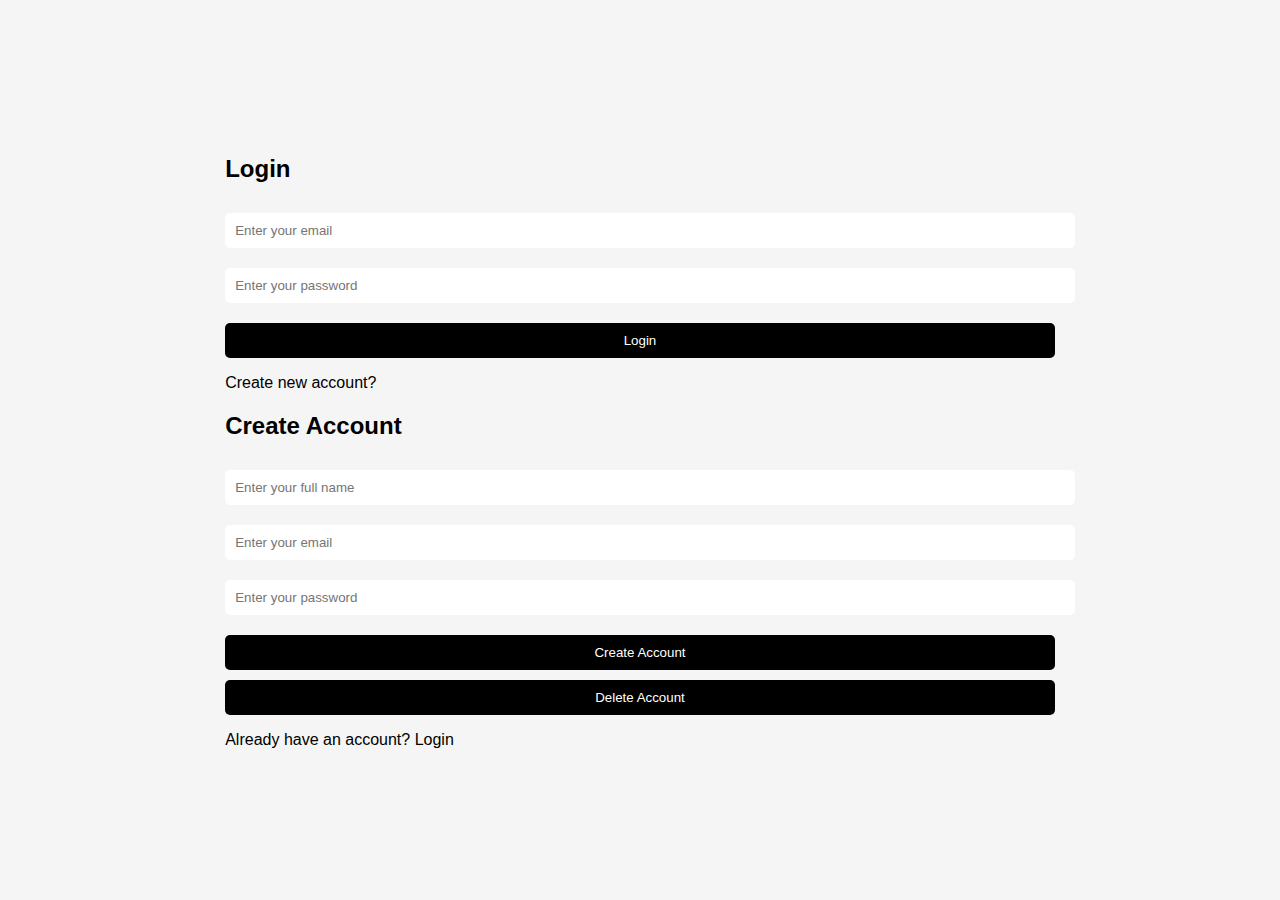
<file: index.html>
<!DOCTYPE html>
<html lang="en">
<head>
    <meta charset="UTF-8">
    <meta name="viewport" content="width=device-width, initial-scale=1.0">
    <title>Login | Create Account</title>
    <link rel="stylesheet" href="style.css">
</head>
<body>
    <div id="login-box">
        <!-- Login Form -->
        <div id="login-form">
            <h2>Login</h2>
            <input type="email" id="loginEmail" placeholder="Enter your email" required>
            <input type="password" id="loginPassword" placeholder="Enter your password" required>
            <button onclick="login()">Login</button>
            <p><span onclick="toggleForm()">Create new account?</span></p>
        </div>

        <!-- Create Account Form -->
        <div id="create-form">
            <h2>Create Account</h2>
            <input type="text" id="createFullName" placeholder="Enter your full name" required>
            <input type="email" id="createEmail" placeholder="Enter your email" required>
            <input type="password" id="createPassword" placeholder="Enter your password" required>
            <button onclick="createAccount()">Create Account</button>
            <button onclick="deleteAccount()">Delete Account</button>
            <p><span onclick="toggleForm()">Already have an account? Login</span></p>
        </div>
    </div>

    <script src="js_server.js"></script>
</body>
</html>
</file>
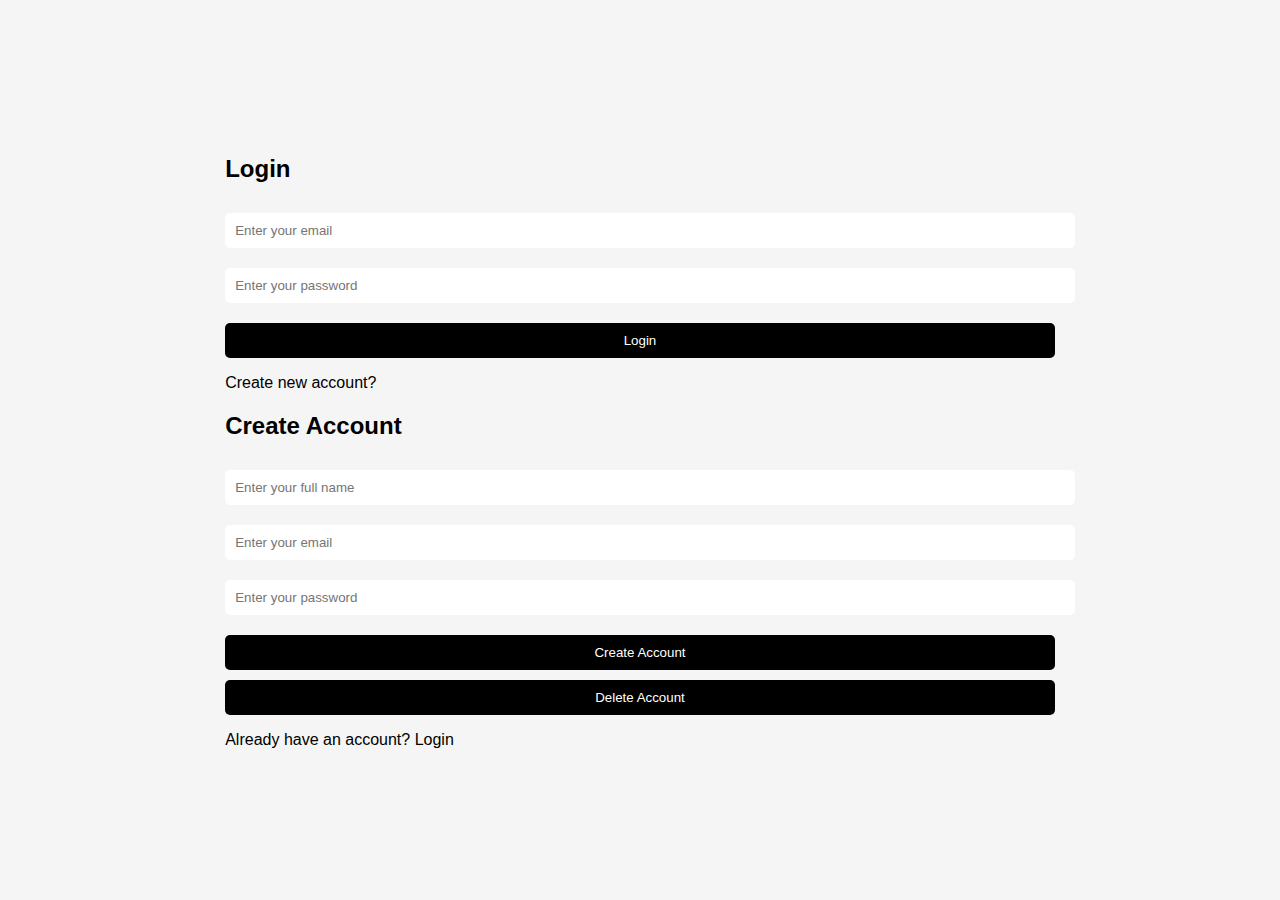
<file: main-site.html>
<!DOCTYPE html>
<html lang="en">
<head>
    <meta charset="UTF-8">
    <meta name="viewport" content="width=device-width, initial-scale=1.0">
    <title>Photo Sharing Platform</title>
    <link rel="stylesheet" href="main_style.css">
</head>
<body>

    <h2>Welcome, <span id="loggedUser"></span></h2>
    <button onclick="logout()">Logout</button>
    <div id="theme-controls">
      <h3>🎨 Customize Background</h3>
      <input type="color" id="bgColorPicker" value="#fffafc">
      <input type="file" id="bgImagePicker" accept="image/*">
      <button onclick="applyTheme()">Apply</button>
      <button onclick="resetTheme()">Reset</button>
    </div>
    
    


    <h3>Upload New Photo</h3>
    <input type="file" id="photoInput">
    <input type="text" id="photoDescription" placeholder="Enter photo description">
    <button onclick="uploadPhoto()">Upload Photo</button>

  
  <div id="photo-container"></div> <!-- This is where the photos will be displayed -->
  

    <h3>Your Photos</h3>
    <div id="photo-container"></div>
    

    <script src="js-functions.js"></script>
</body>
</html>
</file>
<file: style.css>
body {
    display: flex;
    justify-content: center;
    align-items: center;
    height: 100vh;
    margin: 0;
    background: #f5f5f5;
    font-family: sans-serif;
  }
  
  .container {
    width: 300px;
    height: 400px;
    position: relative;
    overflow: hidden;
    border-radius: 30px;
    box-shadow: 0 0 20px rgba(0,0,0,0.2);
  }
  
  .slide {
    width: 200%;
    height: 100%;
    display: flex;
    transition: transform 0.4s ease;
  }
  
  .panel {
    width: 50%;
    padding: 30px;
    box-sizing: border-box;
  }
  
  .login {
    background: #ef2b2d;
    color: white;
  }
  
  .register {
    background: white;
    color: black;
  }
  
  input {
    width: 100%;
    padding: 10px;
    margin: 10px 0;
    border: none;
    border-radius: 5px;
  }
  
  button {
    width: 100%;
    padding: 10px;
    background: black;
    color: white;
    border: none;
    border-radius: 5px;
    cursor: pointer;
    margin-top: 10px;
  }
  
  .toggle {
    text-align: center;
    margin-top: 20px;
    cursor: pointer;
    color: #0077cc;
  }
</file>
<file: main_style.css>
/* CUTE MAIN SITE STYLING */
body {
    font-family: 'Segoe UI', sans-serif;
    background: #fffafc;
    color: #444;
    margin: 0;
    padding: 0;
}

h2, h3 {
    text-align: center;
    color: #012093;
}

#loggedUser {
    font-weight: bold;
    color: #004faa7c;
}

button {
    padding: 8px 14px;
    background-color: #ffffff;
    color: rgb(0, 0, 0);
    border: none;
    border-radius: 20px;
    cursor: pointer;
    font-size: 14px;
    transition: background 0.3s ease;
    box-shadow: 0 2px 5px rgba(255, 111, 161, 0.4);
}

button:hover {
    background-color: #fff5f8;
}

input[type="file"],
input[type="text"] {
    display: block;
    margin: 10px auto;
    padding: 8px 10px;
    width: 90%;
    max-width: 300px;
    border: 1px solid #eee;
    border-radius: 15px;
    font-size: 14px;
}

#photo-container {
    display: flex;
    flex-wrap: wrap;
    justify-content: center;
    gap: 20px;
    padding: 20px;
}

.photo {
    position: relative;
    width: 230px;
    background-color: #fff0f6;
    border-radius: 16px;
    box-shadow: 0 4px 10px rgba(255, 175, 204, 0.2);
    overflow: hidden;
    transition: transform 0.3s ease;
}

.photo img {
    width: 100%;
    height: 200px;
    object-fit: cover;
    border-top-left-radius: 16px;
    border-top-right-radius: 16px;
    transition: transform 0.3s ease;
}

.photo:hover img {
    transform: scale(1.05);
}

.description {
    padding: 10px;
    font-size: 14px;
    color: #5c5c5c;
    background: #ffe6f0;
    text-align: center;
    border-bottom-left-radius: 16px;
    border-bottom-right-radius: 16px;
}

.controls {
    position: absolute;
    bottom: 15px;
    left: 10px;
    background-color: rgba(255, 255, 255, 0.8);
    color: #333;
    padding: 5px 8px;
    border-radius: 10px;
    font-size: 12px;
    display: none;
}

.photo:hover .controls {
    display: block;
}
#theme-controls {
    text-align: center;
    padding: 15px;
    background: #ffe0f0;
    border-top: 1px solid #ffcce5;
    box-shadow: 0 -2px 5px rgba(255, 192, 203, 0.3);
    border-radius: 20px 20px 0 0;
    margin-top: 20px;
}

#theme-controls input[type="color"],
#theme-controls input[type="file"] {
    margin: 10px;
    padding: 5px;
    border-radius: 10px;
    border: 1px solid #ccc;
}
body {
    /* Add this smooth transition for background */
    transition: background 0.8s ease-in-out, background-image 0.8s ease-in-out;
}
</file>
